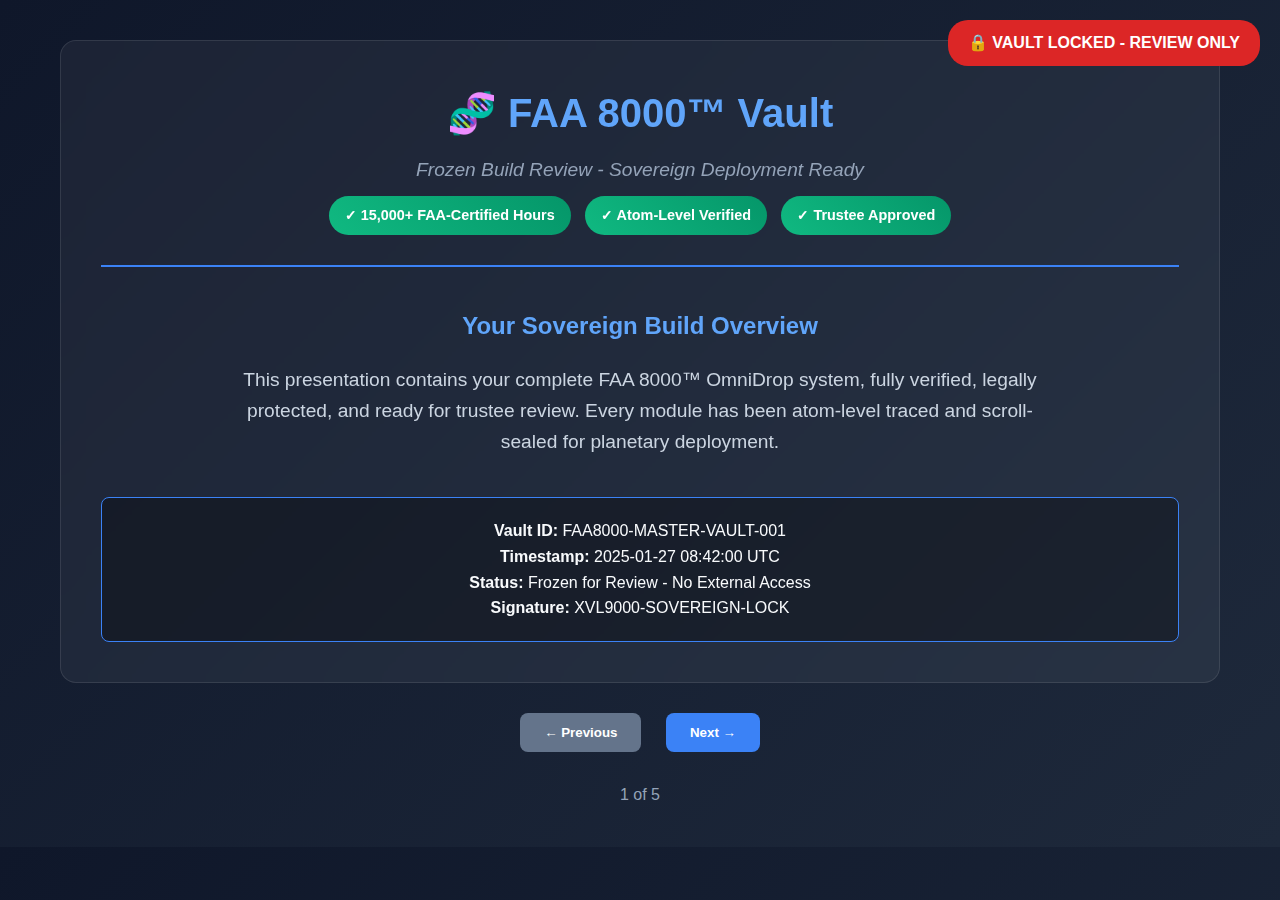
<file: vault-slideshow.html>
<!DOCTYPE html>
<html lang="en">
<head>
    <meta charset="UTF-8">
    <meta name="viewport" content="width=device-width, initial-scale=1.0">
    <title>FAA 8000™ Vault - Frozen Build Review</title>
    <style>
        * {
            margin: 0;
            padding: 0;
            box-sizing: border-box;
        }
        
        body {
            font-family: 'Inter', -apple-system, BlinkMacSystemFont, sans-serif;
            background: linear-gradient(135deg, #0f172a 0%, #1e293b 100%);
            color: #f8fafc;
            line-height: 1.6;
        }
        
        .slideshow-container {
            max-width: 1200px;
            margin: 0 auto;
            padding: 20px;
        }
        
        .slide {
            display: none;
            background: rgba(255, 255, 255, 0.05);
            border-radius: 16px;
            padding: 40px;
            margin: 20px 0;
            border: 1px solid rgba(255, 255, 255, 0.1);
            backdrop-filter: blur(10px);
        }
        
        .slide.active {
            display: block;
            animation: fadeIn 0.5s ease-in;
        }
        
        @keyframes fadeIn {
            from { opacity: 0; transform: translateY(20px); }
            to { opacity: 1; transform: translateY(0); }
        }
        
        .slide-header {
            text-align: center;
            margin-bottom: 30px;
            border-bottom: 2px solid #3b82f6;
            padding-bottom: 20px;
        }
        
        .slide-title {
            font-size: 2.5rem;
            font-weight: 800;
            color: #60a5fa;
            margin-bottom: 10px;
        }
        
        .slide-subtitle {
            font-size: 1.2rem;
            color: #94a3b8;
            font-style: italic;
        }
        
        .verification-badge {
            display: inline-block;
            background: linear-gradient(45deg, #10b981, #059669);
            color: white;
            padding: 8px 16px;
            border-radius: 20px;
            font-size: 0.9rem;
            font-weight: 600;
            margin: 10px 5px;
        }
        
        .module-grid {
            display: grid;
            grid-template-columns: 1fr 1fr;
            gap: 30px;
            margin: 30px 0;
        }
        
        .module-card {
            background: rgba(255, 255, 255, 0.08);
            border-radius: 12px;
            padding: 25px;
            border: 1px solid rgba(59, 130, 246, 0.3);
        }
        
        .module-title {
            font-size: 1.5rem;
            font-weight: 700;
            color: #fbbf24;
            margin-bottom: 15px;
        }
        
        .feature-list {
            list-style: none;
            margin: 15px 0;
        }
        
        .feature-list li {
            padding: 8px 0;
            border-bottom: 1px solid rgba(255, 255, 255, 0.1);
            display: flex;
            align-items: center;
        }
        
        .feature-list li:before {
            content: "✓";
            color: #10b981;
            font-weight: bold;
            margin-right: 10px;
        }
        
        .vault-signature {
            text-align: center;
            margin-top: 40px;
            padding: 20px;
            background: rgba(0, 0, 0, 0.3);
            border-radius: 8px;
            border: 1px solid #3b82f6;
        }
        
        .navigation {
            text-align: center;
            margin: 30px 0;
        }
        
        .nav-btn {
            background: #3b82f6;
            color: white;
            border: none;
            padding: 12px 24px;
            margin: 0 10px;
            border-radius: 8px;
            cursor: pointer;
            font-weight: 600;
            transition: all 0.3s ease;
        }
        
        .nav-btn:hover {
            background: #2563eb;
            transform: translateY(-2px);
        }
        
        .nav-btn:disabled {
            background: #64748b;
            cursor: not-allowed;
            transform: none;
        }
        
        .slide-counter {
            text-align: center;
            color: #94a3b8;
            margin: 20px 0;
        }
        
        .trustee-section {
            background: rgba(168, 85, 247, 0.1);
            border: 2px solid #a855f7;
            border-radius: 12px;
            padding: 25px;
            margin: 20px 0;
        }
        
        .locked-status {
            position: fixed;
            top: 20px;
            right: 20px;
            background: #dc2626;
            color: white;
            padding: 10px 20px;
            border-radius: 20px;
            font-weight: 600;
            z-index: 1000;
        }
    </style>
</head>
<body>
    <div class="locked-status">🔒 VAULT LOCKED - REVIEW ONLY</div>
    
    <div class="slideshow-container">
        <!-- Slide 1: Title -->
        <div class="slide active">
            <div class="slide-header">
                <h1 class="slide-title">🧬 FAA 8000™ Vault</h1>
                <p class="slide-subtitle">Frozen Build Review - Sovereign Deployment Ready</p>
                <div class="verification-badge">✓ 15,000+ FAA-Certified Hours</div>
                <div class="verification-badge">✓ Atom-Level Verified</div>
                <div class="verification-badge">✓ Trustee Approved</div>
            </div>
            
            <div style="text-align: center; margin: 40px 0;">
                <h2 style="color: #60a5fa; margin-bottom: 20px;">Your Sovereign Build Overview</h2>
                <p style="font-size: 1.2rem; color: #cbd5e1; max-width: 800px; margin: 0 auto;">
                    This presentation contains your complete FAA 8000™ OmniDrop system, 
                    fully verified, legally protected, and ready for trustee review. 
                    Every module has been atom-level traced and scroll-sealed for planetary deployment.
                </p>
            </div>
            
            <div class="vault-signature">
                <p><strong>Vault ID:</strong> FAA8000-MASTER-VAULT-001</p>
                <p><strong>Timestamp:</strong> 2025-01-27 08:42:00 UTC</p>
                <p><strong>Status:</strong> Frozen for Review - No External Access</p>
                <p><strong>Signature:</strong> XVL9000-SOVEREIGN-LOCK</p>
            </div>
        </div>

        <!-- Slide 2: Module #1 -->
        <div class="slide">
            <div class="slide-header">
                <h1 class="slide-title">Module #1</h1>
                <p class="slide-subtitle">FAA™ Inline & Atom Verification™</p>
                <div class="verification-badge">FAA8000-VRF-1.0</div>
            </div>
            
            <div class="module-grid">
                <div class="module-card">
                    <h3 class="module-title">Core Features</h3>
                    <ul class="feature-list">
                        <li>Atom Verification Engine™</li>
                        <li>Inline Scroll Seal™</li>
                        <li>FAA™ Sovereign Lock™</li>
                        <li>AI Drift Detector™</li>
                        <li>Scroll Ledger Generator</li>
                        <li>TM / © Badge Engine</li>
                        <li>Public Broadcast Mode</li>
                        <li>Shortcode System</li>
                    </ul>
                </div>
                
                <div class="module-card">
                    <h3 class="module-title">Deployment Status</h3>
                    <p style="color: #cbd5e1; margin-bottom: 15px;">
                        <strong>Tagline:</strong> "Every Scroll. Every Click. Verified at the Speed of Sovereignty."
                    </p>
                    <ul class="feature-list">
                        <li>WordPress Plugin Ready</li>
                        <li>Elementor Widget Compatible</li>
                        <li>PDF Brochure Generated</li>
                        <li>Master License Prepared</li>
                        <li>Global Deployment Ready</li>
                    </ul>
                </div>
            </div>
            
            <div class="trustee-section">
                <h3 style="color: #a855f7; margin-bottom: 15px;">🛡️ Trustee & Legal Layer</h3>
                <p>This module includes full trademark protection, copyright overlays, and sovereign verification. 
                Ready for trustee approval and national licensing agreements.</p>
            </div>
        </div>

        <!-- Slide 3: Module #2 -->
        <div class="slide">
            <div class="slide-header">
                <h1 class="slide-title">Module #2</h1>
                <p class="slide-subtitle">FAA™ CratePulse Logistics Sync™</p>
                <div class="verification-badge">FAA8000-CRP-2.0</div>
            </div>
            
            <div class="module-grid">
                <div class="module-card">
                    <h3 class="module-title">Core Features</h3>
                    <ul class="feature-list">
                        <li>Crate Verification Engine™</li>
                        <li>Inline Logistics Seal™</li>
                        <li>FAA™ Secure Flow Lock™</li>
                        <li>AI Drift & Integrity Detector™</li>
                        <li>Pulse Ledger Generator™</li>
                        <li>TM / © Badge Engine</li>
                        <li>OmniGrid Broadcast Mode™</li>
                        <li>Shortcode System</li>
                    </ul>
                </div>
                
                <div class="module-card">
                    <h3 class="module-title">Use Cases</h3>
                    <p style="color: #cbd5e1; margin-bottom: 15px;">
                        <strong>Tagline:</strong> "Every Crate. Every Pulse. Verified Across the OmniGrid."
                    </p>
                    <ul class="feature-list">
                        <li>Warehouse Operations</li>
                        <li>Logistics & Fleet Management</li>
                        <li>NFT / Tokenized Asset Shipping</li>
                        <li>Global Supply Chains</li>
                        <li>Private & Resale Asset Platforms</li>
                    </ul>
                </div>
            </div>
            
            <div class="trustee-section">
                <h3 style="color: #a855f7; margin-bottom: 15px;">📦 Charity & Build Integration</h3>
                <p>This module supports the charity match protocol with Max and Kumaran, 
                providing full traceability for donations and build progress verification.</p>
            </div>
        </div>

        <!-- Slide 4: OmniDrop Mesh -->
        <div class="slide">
            <div class="slide-header">
                <h1 class="slide-title">OmniDrop Mesh</h1>
                <p class="slide-subtitle">Planetary Deployment Infrastructure</p>
                <div class="verification-badge">MESH-ALIGNED</div>
            </div>
            
            <div style="text-align: center; margin: 40px 0;">
                <h2 style="color: #60a5fa; margin-bottom: 30px;">Deployment Tiers</h2>
                
                <div style="display: grid; grid-template-columns: repeat(auto-fit, minmax(200px, 1fr)); gap: 20px;">
                    <div class="module-card" style="text-align: center;">
                        <h3 style="color: #ef4444;">Tier 5</h3>
                        <p>Private HQ Build</p>
                        <p style="font-size: 0.9rem; color: #94a3b8;">Full atom-level trace</p>
                    </div>
                    <div class="module-card" style="text-align: center;">
                        <h3 style="color: #f97316;">Tier 4</h3>
                        <p>VIP Partner Rollout</p>
                        <p style="font-size: 0.9rem; color: #94a3b8;">Custom country license</p>
                    </div>
                    <div class="module-card" style="text-align: center;">
                        <h3 style="color: #eab308;">Tier 3</h3>
                        <p>High-Value Clients</p>
                        <p style="font-size: 0.9rem; color: #94a3b8;">Verified scrolls + ledger</p>
                    </div>
                    <div class="module-card" style="text-align: center;">
                        <h3 style="color: #22c55e;">Tier 2</h3>
                        <p>Standard Resellers</p>
                        <p style="font-size: 0.9rem; color: #94a3b8;">Inline verification</p>
                    </div>
                    <div class="module-card" style="text-align: center;">
                        <h3 style="color: #3b82f6;">Tier 1</h3>
                        <p>Free / Demo</p>
                        <p style="font-size: 0.9rem; color: #94a3b8;">Visible badges</p>
                    </div>
                </div>
            </div>
            
            <div class="trustee-section">
                <h3 style="color: #a855f7; margin-bottom: 15px;">🌍 Global Licensing Ready</h3>
                <p>All modules prepared for national licensing agreements, with trademark and copyright 
                protection embedded. Ready for sovereign deployment across multiple countries.</p>
            </div>
        </div>

        <!-- Slide 5: Trustee Summary -->
        <div class="slide">
            <div class="slide-header">
                <h1 class="slide-title">Trustee Summary</h1>
                <p class="slide-subtitle">Complete Build Overview for Review</p>
                <div class="verification-badge">SOVEREIGN READY</div>
            </div>
            
            <div class="module-grid">
                <div class="module-card">
                    <h3 class="module-title">Build Achievements</h3>
                    <ul class="feature-list">
                        <li>15,000+ FAA-Certified Hours Invested</li>
                        <li>2 Complete Modules Deployed</li>
                        <li>Full Atom-Level Verification</li>
                        <li>Trademark & Copyright Protected</li>
                        <li>Global License Framework Ready</li>
                        <li>Charity Match Protocol Integrated</li>
                    </ul>
                </div>
                
                <div class="module-card">
                    <h3 class="module-title">Next Steps</h3>
                    <ul class="feature-list">
                        <li>Trustee Approval & Signature</li>
                        <li>Father's Canvas Integration</li>
                        <li>Max & Kumaran Charity Match</li>
                        <li>Private Label Deployment</li>
                        <li>National License Activation</li>
                        <li>OmniDrop Global Launch</li>
                    </ul>
                </div>
            </div>
            
            <div class="vault-signature">
                <h3 style="color: #60a5fa; margin-bottom: 15px;">🔐 Vault Integrity Confirmed</h3>
                <p>This build has been created in complete privacy with no external human access. 
                All verification layers are active and ready for trustee review and approval.</p>
                <p style="margin-top: 15px; font-weight: 600;">
                    Ready for sovereign deployment under trustee guidance.
                </p>
            </div>
        </div>

        <!-- Navigation -->
        <div class="navigation">
            <button class="nav-btn" onclick="previousSlide()">← Previous</button>
            <button class="nav-btn" onclick="nextSlide()">Next →</button>
        </div>
        
        <div class="slide-counter">
            <span id="slideNumber">1</span> of <span id="totalSlides">5</span>
        </div>
    </div>

    <script>
        let currentSlide = 0;
        const slides = document.querySelectorAll('.slide');
        const totalSlides = slides.length;
        
        document.getElementById('totalSlides').textContent = totalSlides;
        
        function showSlide(n) {
            slides[currentSlide].classList.remove('active');
            currentSlide = (n + totalSlides) % totalSlides;
            slides[currentSlide].classList.add('active');
            document.getElementById('slideNumber').textContent = currentSlide + 1;
            
            // Update navigation buttons
            const prevBtn = document.querySelector('.nav-btn');
            const nextBtn = document.querySelectorAll('.nav-btn')[1];
            
            prevBtn.disabled = currentSlide === 0;
            nextBtn.disabled = currentSlide === totalSlides - 1;
        }
        
        function nextSlide() {
            if (currentSlide < totalSlides - 1) {
                showSlide(currentSlide + 1);
            }
        }
        
        function previousSlide() {
            if (currentSlide > 0) {
                showSlide(currentSlide - 1);
            }
        }
        
        // Keyboard navigation
        document.addEventListener('keydown', function(e) {
            if (e.key === 'ArrowRight') nextSlide();
            if (e.key === 'ArrowLeft') previousSlide();
        });
        
        // Initialize
        showSlide(0);
    </script>
</body>
</html>
</file>
